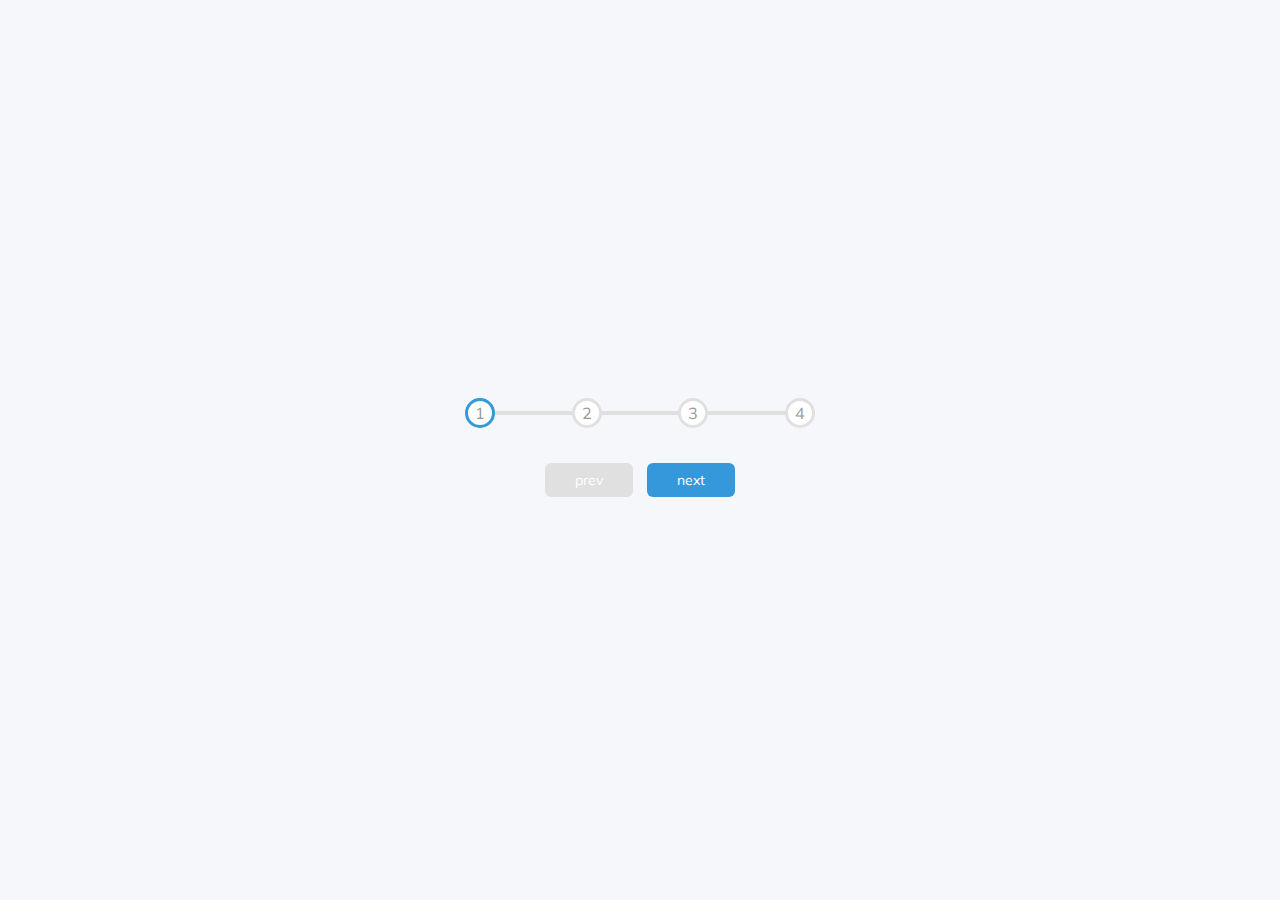
<file: progress-step/index.html>
<!DOCTYPE html>
<html lang="en">
<head>
    <meta charset="UTF-8">
    <meta name="viewport" content="width=device-width, initial-scale=1.0">
    <link rel="stylesheet" href="index.css"></link>
    <title>Progress Steps</title>
</head>
<body>
    <div class="container">
        <div class="progress-container">
            <div class="progress" id="progress"></div>
            <div class="circle active">1</div>
            <div class="circle">2</div>
            <div class="circle">3</div>
            <div class="circle">4</div>
        </div>
    
        <button class="btn" id="prev" disabled>prev</button>
        <button class="btn" id="next">next</button>
    </div>
    <script src="index.js"></script>
</body>
</html>
</file>
<file: progress-step/index.css>
@import url('https://fonts.googleapis.com/css?family=Muli&display=swap');

:root {
    --line-border-fill: #3498db;
    --line-border-empty: #e0e0e0;
}
 
* {
      box-sizing: border-box;
}

body {
    background-color: #f6f7fb;
    font-family: 'Muli', sans-serif;
    display: flex;
    align-items: center;
    justify-content: center;
    height: 100vh;
    overflow: hidden;
    margin: 0;
}

.container {
    text-align: center;

}

.progress-container {
    display: flex;
    justify-content: space-between;
    position: relative;
    margin-bottom: 30px;
    max-width: 100%;
    width: 350px;
}

.progress-container::before {
    content: '';
    background-color: var(--line-border-empty);
    position: absolute;
    top: 50%;
    left: 0;
    transform: translateY(-50%);
    height: 4px;
    width: 100%;
    z-index: -1;
}

.progress {
    background-color: var(--line-border-fill);
    position: absolute;
    top: 50%;
    left: 0;
    transform: translateY(-50%);
    height: 4px;
    width: 0%;
    z-index: -1;
    transition: 0.4s ease;
}

.circle {
    background-color: #fff;
    color: #999;
    border-radius: 50%;
    height: 30px;
    width: 30px;
    display: flex;
    align-items: center;
    justify-content: center;
    border: 3px solid var(--line-border-empty);
    transition: 0.4s ease;
}

.circle.active {
    border-color: var(--line-border-fill);
}

.btn {
    background-color: var(--line-border-fill);
    color: #fff;
    border: 0;
    border-radius: 6px;
    cursor: pointer;
    font-family: inherit;
    padding: 8px 30px;
    margin: 5px;
    font-size: 14px;
}

.btn:active {
    transform: scale(0.98);
}

.btn:focus {
    outline: 0;
}

.btn:disabled {
    background-color: var(--line-border-empty);
    cursor: not-allowed;
}
</file>
